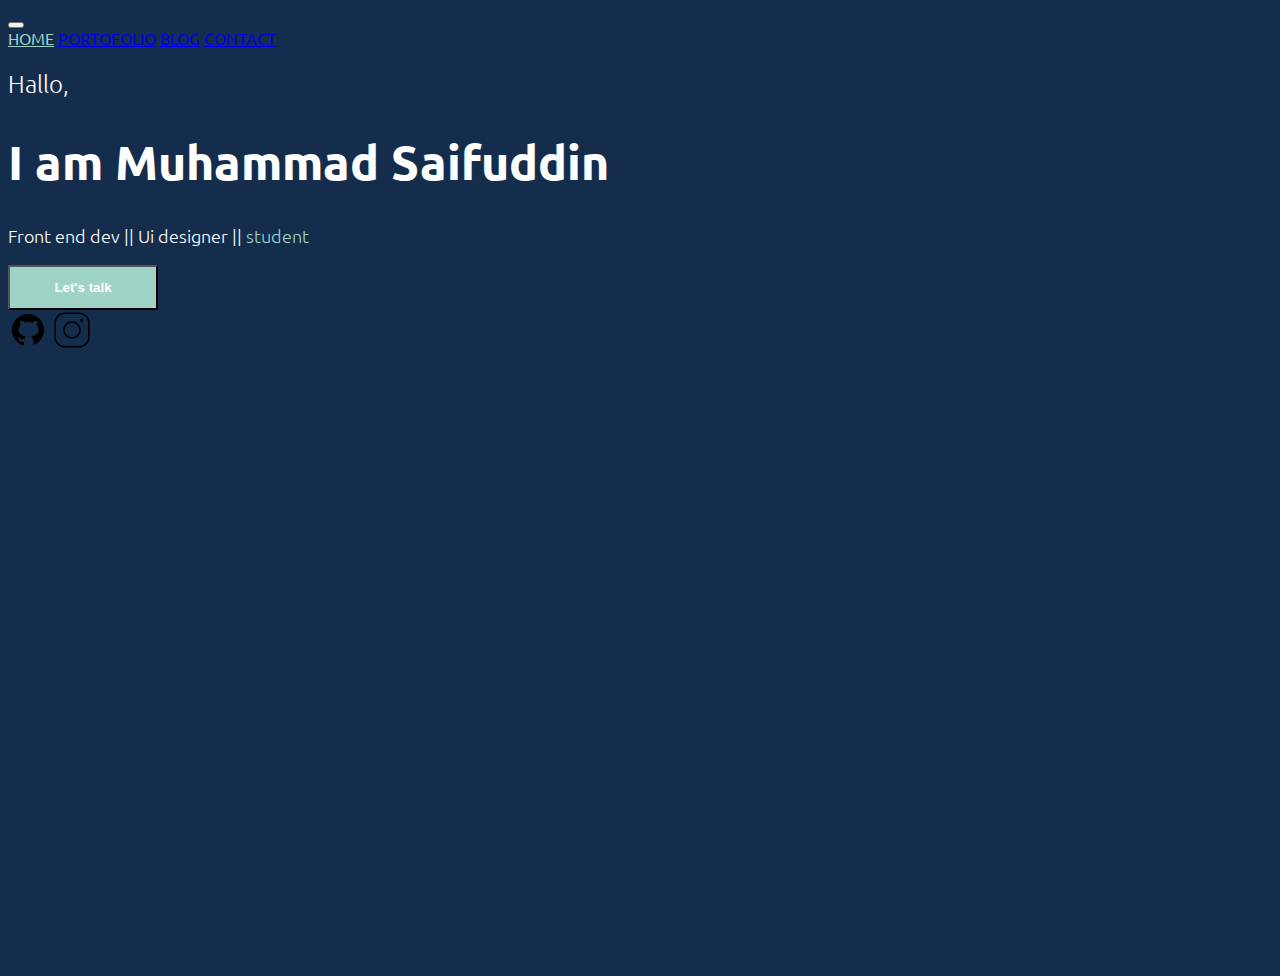
<file: portofolio/index.html>
<!doctype html>
<html lang="en">
  <head>
    <!-- Required meta tags -->
    <meta charset="utf-8">
    <meta name="viewport" content="width=device-width, initial-scale=1">

    <!-- Bootstrap CSS -->
    <link href="https://cdn.jsdelivr.net/npm/bootstrap@5.0.2/dist/css/bootstrap.min.css" rel="stylesheet" integrity="sha384-EVSTQN3/azprG1Anm3QDgpJLIm9Nao0Yz1ztcQTwFspd3yD65VohhpuuCOmLASjC" crossorigin="anonymous">
    <!-- my css style -->
     <link rel="stylesheet" href="css/style.css">
    
    <!-- g-font -->
     <link rel="preconnect" href="https://fonts.googleapis.com">
     <link rel="preconnect" href="https://fonts.gstatic.com" crossorigin>
     <link href="https://fonts.googleapis.com/css2?family=Ubuntu:wght@300;400;700&display=swap" rel="stylesheet">

    <title>web portofolio || muhammad saifuddin</title>
  </head>
  <body>
    
  <!-- navbar -->
  
      <nav class="navbar navbar-expand-lg navbar-dark bg-tranparent mt-4">
        <div class="container">
          <div class="row justify-content-center">
            <div class="col-10">
             <button class="navbar-toggler" type="button" data-bs-toggle="collapse" data-bs-target="#navbarNavAltMarkup" aria-controls="navbarNavAltMarkup" aria-expanded="false" aria-label="Toggle navigation">
             <span class="navbar-toggler-icon"></span>
             </button>
              <div class="collapse navbar-collapse" id="navbarNavAltMarkup">
                <div class="navbar-nav">
                 <a class="nav-link active me-3" aria-current="page" href="#">HOME</a>
                 <a class="nav-link me-3" href="#">PORTOFOLIO</a>
                 <a class="nav-link me-3" href="#">BLOG</a>
                 <a class="nav-link me-3" href="#">CONTACT</a>
                </div>
              </div>
            </div>
          </div>
        </div>
      </nav>
    <!-- end navbar -->
    
    <!-- section hero -->

      <section id="hero">
        <div class="container">
          <div class="row">
            <div class="col-5 offset-1 my-auto">
              <h2>Hallo,</h2>
              <h1 class="fw-bold">I am Muhammad Saifuddin</h1>
              <p>Front end dev || Ui designer || <span class="fw-bold color-acsent">student</span></p>
              <button class="btn btn-custom1 my-1">Let's talk 
                

              </button>
              <div class="social-icon">
               <?xml version="1.0"?><svg xmlns="http://www.w3.org/2000/svg"  viewBox="0 0 30 30" width="40px" height="40px">  
                 <path d="M15,3C8.373,3,3,8.373,3,15c0,5.623,3.872,10.328,9.092,11.63C12.036,26.468,12,26.28,12,26.047v-2.051 c-0.487,0-1.303,0-1.508,0c-0.821,0-1.551-0.353-1.905-1.009c-0.393-0.729-0.461-1.844-1.435-2.526 c-0.289-0.227-0.069-0.486,0.264-0.451c0.615,0.174,1.125,0.596,1.605,1.222c0.478,0.627,0.703,0.769,1.596,0.769 c0.433,0,1.081-0.025,1.691-0.121c0.328-0.833,0.895-1.6,1.588-1.962c-3.996-0.411-5.903-2.399-5.903-5.098 c0-1.162,0.495-2.286,1.336-3.233C9.053,10.647,8.706,8.73,9.435,8c1.798,0,2.885,1.166,3.146,1.481C13.477,9.174,14.461,9,15.495,9 c1.036,0,2.024,0.174,2.922,0.483C18.675,9.17,19.763,8,21.565,8c0.732,0.731,0.381,2.656,0.102,3.594 c0.836,0.945,1.328,2.066,1.328,3.226c0,2.697-1.904,4.684-5.894,5.097C18.199,20.49,19,22.1,19,23.313v2.734 c0,0.104-0.023,0.179-0.035,0.268C23.641,24.676,27,20.236,27,15C27,8.373,21.627,3,15,3z"/>
                </svg>
               <svg xmlns="http://www.w3.org/2000/svg"  viewBox="0 0 50 50" width="40px">
                  <path d="M 16 3 C 8.8324839 3 3 8.8324839 3 16 L 3 34 C 3 41.167516 8.8324839 47 16 47 L 34 47 C 41.167516 47 47 41.167516 47 34 L 47 16 C 47 8.8324839 41.167516 3 34 3 L 16 3 z M 16 5 L 34 5 C 40.086484 5 45 9.9135161 45 16 L 45 34 C 45 40.086484 40.086484 45 34 45 L 16 45 C 9.9135161 45 5 40.086484 5 34 L 5 16 C 5 9.9135161 9.9135161 5 16 5 z M 37 11 A 2 2 0 0 0 35 13 A 2 2 0 0 0 37 15 A 2 2 0 0 0 39 13 A 2 2 0 0 0 37 11 z M 25 14 C 18.936712 14 14 18.936712 14 25 C 14 31.063288 18.936712 36 25 36 C 31.063288 36 36 31.063288 36 25 C 36 18.936712 31.063288 14 25 14 z M 25 16 C 29.982407 16 34 20.017593 34 25 C 34 29.982407 29.982407 34 25 34 C 20.017593 34 16 29.982407 16 25 C 16 20.017593 20.017593 16 25 16 z"/>
               </svg>

              </div>
            </div>
          </div>
        </div>
      </section>

    <!-- end section hero -->

    <!-- Optional JavaScript; choose one of the two! -->

    <!-- Option 1: Bootstrap Bundle with Popper -->
    <script src="https://cdn.jsdelivr.net/npm/bootstrap@5.0.2/dist/js/bootstrap.bundle.min.js" integrity="sha384-MrcW6ZMFYlzcLA8Nl+NtUVF0sA7MsXsP1UyJoMp4YLEuNSfAP+JcXn/tWtIaxVXM" crossorigin="anonymous"></script>

    <!-- Option 2: Separate Popper and Bootstrap JS -->
    <!--
    <script src="https://cdn.jsdelivr.net/npm/@popperjs/core@2.9.2/dist/umd/popper.min.js" integrity="sha384-IQsoLXl5PILFhosVNubq5LC7Qb9DXgDA9i+tQ8Zj3iwWAwPtgFTxbJ8NT4GN1R8p" crossorigin="anonymous"></script>
    <script src="https://cdn.jsdelivr.net/npm/bootstrap@5.0.2/dist/js/bootstrap.min.js" integrity="sha384-cVKIPhGWiC2Al4u+LWgxfKTRIcfu0JTxR+EQDz/bgldoEyl4H0zUF0QKbrJ0EcQF" crossorigin="anonymous"></script>
    -->
  </body>
</html>
</file>
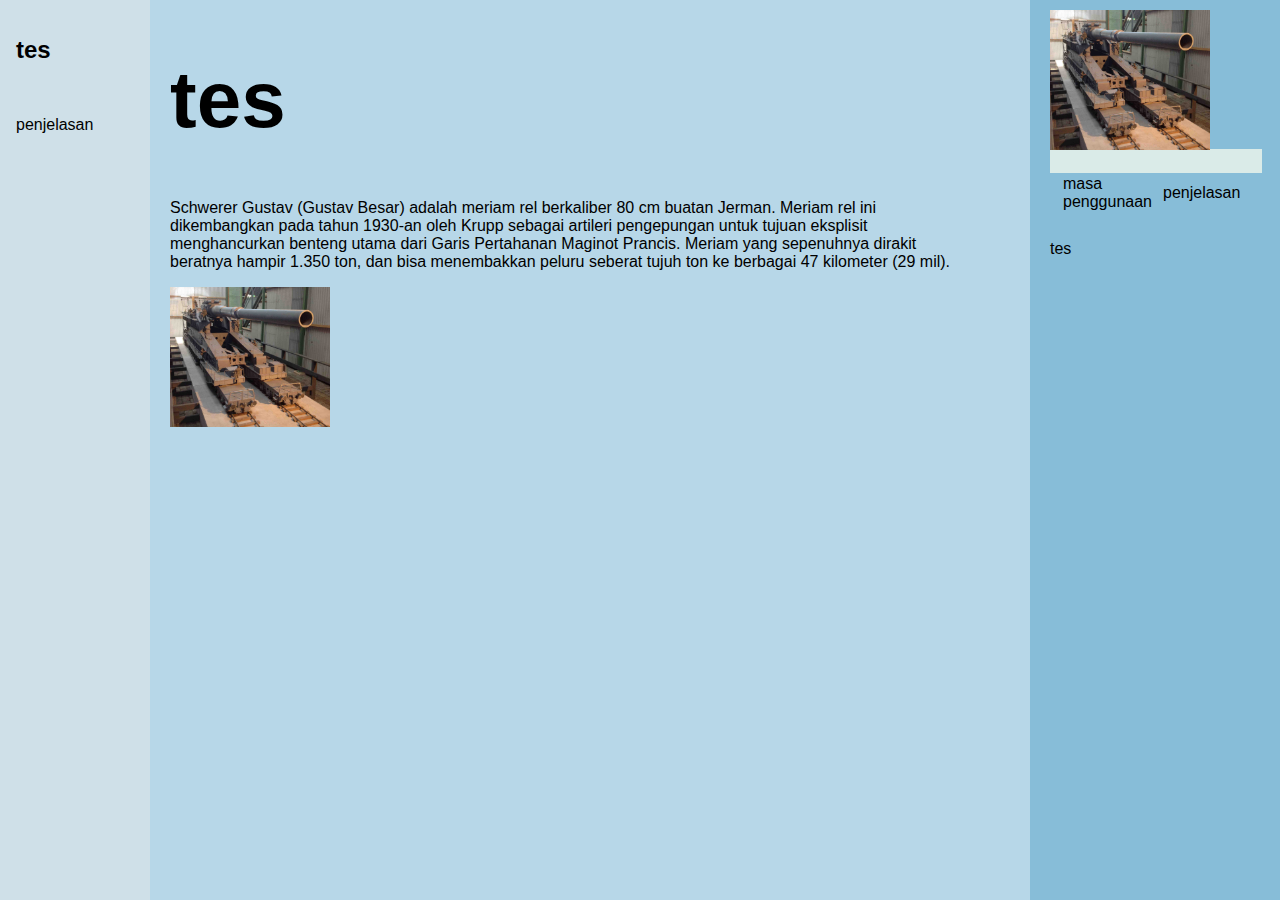
<file: wikipedia form temu dawg test/index.html>
<!DOCTYPE html>
<html lang="en">
<head>
	<meta charset="UTF-8">
	<meta name="viewport" content="width=device-width, initial-scale=1.0">
	<title>percobaan</title>
	<link rel="stylesheet" href="style.css">
</head>
<body>
	<!-- sidenavleft -->
	<div class="sidenavleft">
		<h2>tes</h2>
	<a href="#tes">penjelasan</a>
	</div>
    <!-- content -->
	<div class="content">
		<h1>tes</h1>
		<p> Schwerer Gustav (Gustav Besar) adalah meriam rel berkaliber 80 cm buatan Jerman.
            Meriam rel ini dikembangkan pada tahun 1930-an oleh Krupp sebagai artileri pengepungan
            untuk tujuan eksplisit menghancurkan benteng utama dari Garis Pertahanan Maginot Prancis.
            Meriam yang sepenuhnya dirakit beratnya hampir 1.350 ton, dan bisa menembakkan peluru 
            seberat tujuh ton ke berbagai 47 kilometer (29 mil).
		</p>
		<img width="160" height="140" src="DoraSchwererGustav.jpg">
	</div>

	<!-- sidenavright -->
	<div class="sidenavright">
		<img width="160" height="140" src="DoraSchwererGustav.jpg">
		<table>
			<tr>
				<!-- <th><img width="160" height="140" src="DoraSchwererGustav.jpg"></th> -->
			</tr>
			<tr>
				<th> </th>
				<th></th>
				<th> </th>
			</tr>
			<tr>
				<td>masa penggunaan</td>
				<td>penjelasan</td>
			</tr>
		</table>
		
		<p>tes</p>
	</div>
</body>
</html>
</file>
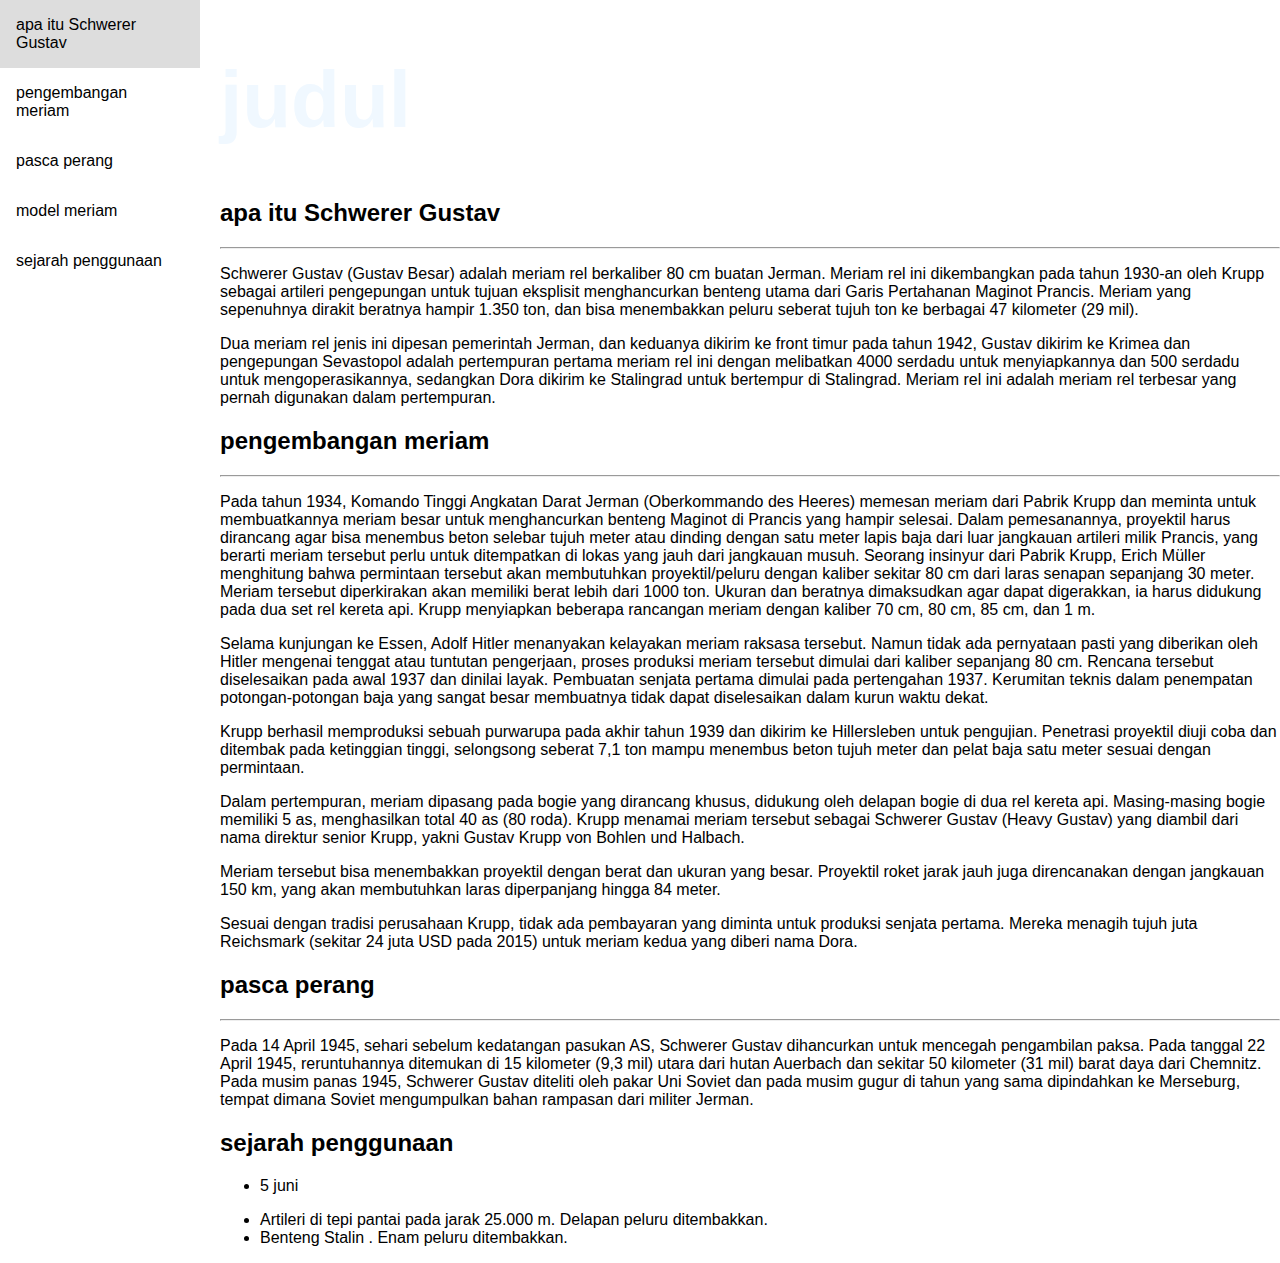
<file: wikipedia gustav/index.html>
<!DOCTYPE html>
<html lang="en">
<head>
    <link rel="stylesheet" href="style.css">
    <meta charset="UTF-8">
    <meta name="viewport" content="width=device-width, initial-scale=1.0">
    <style>
    
    </style>

    <title>wikipedia</title>
</head>
<body>
    <div class="sidenav">
       <a href="#pengertian" rel="noopener">apa itu Schwerer Gustav</a>
       <a href="#pengembangan" rel="noopener">pengembangan meriam</a>
       <a href="#perang" rel="noopener">pasca perang</a>
       <a href="#model" rel="noopener">model meriam</a>
       <a href="#penggunaan" rel="noopener">sejarah penggunaan</a>
    </div>

    <div class="content">
        <h1>judul</h1>

        <a id="pengertian" data-hs-anchor="true"></a>
        <h2>apa itu Schwerer Gustav</h2>

        <hr>

        <p>
            Schwerer Gustav (Gustav Besar) adalah meriam rel berkaliber 80 cm buatan Jerman.
            Meriam rel ini dikembangkan pada tahun 1930-an oleh Krupp sebagai artileri pengepungan
            untuk tujuan eksplisit menghancurkan benteng utama dari Garis Pertahanan Maginot Prancis.
            Meriam yang sepenuhnya dirakit beratnya hampir 1.350 ton, dan bisa menembakkan peluru 
            seberat tujuh ton ke berbagai 47 kilometer (29 mil).
        </p>

        <p>
            Dua meriam rel jenis ini dipesan pemerintah Jerman, dan keduanya dikirim ke front timur
           pada tahun 1942, Gustav dikirim ke Krimea dan pengepungan Sevastopol adalah pertempuran
           pertama meriam rel ini dengan melibatkan 4000 serdadu untuk menyiapkannya dan 500 
           serdadu untuk mengoperasikannya, sedangkan Dora dikirim ke Stalingrad untuk bertempur 
           di Stalingrad. Meriam rel ini adalah meriam rel terbesar yang pernah digunakan dalam 
           pertempuran.
        </p>
    </div>

    <div class="content">

        <a id="pengembangan" data-hs-anchor="true"></a>
        <h2>pengembangan meriam</h2>

        <hr>

        <p>
            Pada tahun 1934, Komando Tinggi Angkatan Darat Jerman (Oberkommando des Heeres)
            memesan meriam dari Pabrik Krupp dan meminta untuk membuatkannya meriam besar
            untuk menghancurkan benteng Maginot di Prancis yang hampir selesai. Dalam
            pemesanannya, proyektil harus dirancang agar bisa menembus beton selebar tujuh
            meter atau dinding dengan satu meter lapis baja dari luar jangkauan artileri
            milik Prancis, yang berarti meriam tersebut perlu untuk ditempatkan di lokas
            yang jauh dari jangkauan musuh. Seorang insinyur dari Pabrik Krupp,
            Erich Müller menghitung bahwa permintaan tersebut akan membutuhkan
            proyektil/peluru dengan kaliber sekitar 80 cm dari laras senapan sepanjang
            30 meter. Meriam tersebut diperkirakan akan memiliki berat lebih dari 1000 ton.
            Ukuran dan beratnya dimaksudkan agar dapat digerakkan, ia harus didukung pada
            dua set rel kereta api. Krupp menyiapkan beberapa rancangan meriam dengan kaliber
            70 cm, 80 cm, 85 cm, dan 1 m. 
        </p>
        <p>
            Selama kunjungan ke Essen, Adolf Hitler menanyakan kelayakan meriam raksasa
            tersebut. Namun tidak ada pernyataan pasti yang diberikan oleh Hitler
            mengenai tenggat atau tuntutan pengerjaan, proses produksi meriam tersebut 
            dimulai dari kaliber sepanjang 80 cm. Rencana tersebut diselesaikan pada 
            awal 1937 dan dinilai layak. Pembuatan senjata pertama dimulai pada
            pertengahan 1937. Kerumitan teknis dalam penempatan potongan-potongan
            baja yang sangat besar membuatnya tidak dapat diselesaikan dalam kurun
            waktu dekat.
        </p>
        <p>
            Krupp berhasil memproduksi sebuah purwarupa pada akhir tahun 1939 dan
            dikirim ke Hillersleben untuk pengujian. Penetrasi proyektil diuji coba
            dan ditembak pada ketinggian tinggi, selongsong seberat 7,1 ton mampu
            menembus beton tujuh meter dan pelat baja satu meter sesuai dengan
            permintaan.
        </p>
        <p>
            Dalam pertempuran, meriam dipasang pada bogie yang dirancang
            khusus, didukung oleh delapan bogie di dua rel kereta api. Masing-masing
            bogie memiliki 5 as, menghasilkan total 40 as (80 roda). Krupp menamai
            meriam tersebut sebagai Schwerer Gustav (Heavy Gustav) yang diambil dari
            nama direktur senior Krupp, yakni Gustav Krupp von Bohlen und Halbach.
        </p>
        <p>
            Meriam tersebut bisa menembakkan proyektil dengan berat dan ukuran yang
            besar. Proyektil roket jarak jauh juga direncanakan dengan jangkauan
            150 km, yang akan membutuhkan laras diperpanjang hingga 84 meter.
        </p>
        <p>
            Sesuai dengan tradisi perusahaan Krupp, tidak ada pembayaran yang diminta
            untuk produksi senjata pertama. Mereka menagih tujuh juta Reichsmark
            (sekitar 24 juta USD pada 2015) untuk meriam kedua yang diberi nama Dora.
        </p>
    </div>

    <div class="content">
        <a id="perang" data-hs-anchor="true"></a>
        <h2>
            pasca perang
        </h2>
        <hr>
        <p>
            Pada 14 April 1945, sehari sebelum kedatangan pasukan AS, Schwerer Gustav
            dihancurkan untuk mencegah pengambilan paksa. Pada tanggal 22 April
            1945, reruntuhannya ditemukan di 15 kilometer (9,3 mil) utara dari hutan
            Auerbach dan sekitar 50 kilometer (31 mil) barat daya dari Chemnitz. Pada
            musim panas 1945, Schwerer Gustav diteliti oleh pakar Uni Soviet dan pada
            musim gugur di tahun yang sama dipindahkan ke Merseburg, tempat dimana
            Soviet mengumpulkan bahan rampasan dari militer Jerman.
        </p>
    </div>
    
    <div class="content">

        <a id="penggunaan" data-hs-anchor="true"></a>
        <h2>sejarah penggunaan</h2>
        
        <ul>
        <li>5 juni</li>
        </ul>
        <ul>
           <li>Artileri di tepi pantai pada jarak 25.000 m. Delapan peluru ditembakkan.</li> 
           <li>Benteng Stalin . Enam peluru ditembakkan.</li>
        </ul>
        

    </div>


    <div class="content">
    
    </div>
    
</body>
</html>
</file>
<file: portofolio/css/style.css>
:root {
    --maincolor : #142d4c ;
    --secondarycolor : #385170 ;
    --acsentcolor : #9fd3c7 ;
}

body {
    background-color: var(--maincolor);
    min-height: 900px;
    font-family: 'ubuntu',sans-serif;
}

section h1 {
    color: #fff;
    font-size: 2.5rem
}
/* navbar */

 .nav-link.active {
    color: var(--acsentcolor)!important;
 }

/* end navbar */

/* hero */

 .color-acsent {
    color: var(--acsentcolor);
 }

 #hero {
    color: #fff;
    min-height: 100vh;
 
 }

 #hero h1{
    font-size: 3rem;
 }
 #hero h2{
    font-weight: 300;
 }
 #hero p{
    font-size: 1.1rem;
    font-weight: 300;
 }

 /* cta */
 .btn-custom1 {
    background-color: var(--acsentcolor);
    text-align: center;
    color: #fff;
    min-width: 150px;
    height: 45px;
    font-weight: 700;
 }
 .btn-custom1:hover{
    box-shadow: 0 0 5px var(--acsentcolor); 
 }
/* end hero */
</file>
<file: wikipedia form temu dawg test/style.css>
/* warna navigasi atas #daebe8 */
/*size*/
    h1{
        font-size: 500%;
    }
        * {
     box-sizing: border-box;
    }
        
    body {
        margin: 0;
        font-family: Arial, Helvetica, sans-serif;
        background-color: #b7d7e8;
    }

/* .sidenavleft */
     /* Style the side navigation */
    
         .sidenavleft {
         height: 100%;
         width: 150px;
         position: fixed;
         z-index: 1;
         top: 0;
         left: 0;
         background-color: #cfe0e8;
         overflow-x: hidden;
        }

    /* .sidenavleft text */
        .sidenavleft h2{            
         size: 100px;
         color:black ;
         padding: 16px;
         text-decoration:none ;
         display: block;
        }
    
    /* Side navigation links */
    
        .sidenavleft a{
         color: rgb(0, 0, 0);
         padding: 16px;
         text-decoration: none;
         display: block;
        }
    
    /* Change color on hover */
        .sidenavleft a:hover {
         background-color: #dddddd;
         color: black;
        }


/* .sidenavright */
    /* .sidenavright style */
	    .sidenavright{
		    height: 100%;
		    width: 250px;
		    position: fixed;
		    z-index: 1;
		    top: 0;
		    right: 0;
		    background-color: #87bdd8;
		    overflow-x:scroll;
            overflow-y: scroll;
            padding-left: 20px;
           padding-top: 10px;
	    }

    /* .sidenavright image */
	    .sidenavright image{
		    height: 50%;
		    width: 1px;
            display: block;
	    }

    /* .sidenavright text */
        .sidenavright p{
         color: black;
        }

    /* .sidenavright table     */
        .sidenavright table {
         font-family: Arial, sans-serif;
         border-collapse: collapse;
         width: 10%;align-content: center;
        }
        .sidenavright td {
            border: 1cap solid #87bdd8;
            text-align:start;
            padding: 1%;
        }
        .sidenavright th {
            border: 1cap solid #daebe8;
            text-align:center;
            padding: 1px;
        }
        .sidenavright tr:nth-child(even) {
            background-color: #daebe8;   
        }


/* .content */
    /* Style the content */
        .content {        
         margin-left: 150px;
         padding-left: 20px;
         margin-right: 300px;
         padding-right: 20px;
        }
    /* table .content     */
        .content table {
         font-family: Arial, sans-serif;
         border-collapse: collapse;
         width: 10%;align-content: center;
        }
        .content td {
         border: 1cap solid #87bdd8;
         text-align:start;
         padding: 1%;
        }
        .content th {
          border: 1cap solid #87bdd8;
            text-align:center;
           padding: 1px;
        }
        .content tr:nth-child(even) {
         background-color: #daebe8;   
        }
</file>
<file: wikipedia gustav/style.css>
h1 {
    color: aliceblue;
}


/* table */
    table {
        font-family: arial, sans-serif;
   border-collapse: collapse;
   width: 100%;position: fixed;
    }

    td,th {
        border: 1px solid #ddd;
        text-align: right;
        padding: 8px;
    }

    tr:nth-child(even) {
        background-color: #ddd;
    }

/*size*/
    h1{
        font-size: 500%;
    }



        * {
     box-sizing: border-box;
    }
        
    body {
        margin: 0;
        font-family: Arial, Helvetica, sans-serif;
    }
/* Style the side navigation */
    
    .sidenav {
        height: 100%;
        width: 200px;
        position: fixed;
        z-index: 1;
        top: 0;
        left: 0;
        background-color: #ffffff;
        overflow-x: hidden;
    }
        
/* Side navigation links */
    .sidenav a {
        
        color: rgb(0, 0, 0);
        padding: 16px;
        text-decoration: none;
        display: block;
    }
    
    /* Change color on hover */
    .sidenav a:hover {
      background-color: #ddd;
      color: black;
    }
    
    /* Style the content */
    .content {
      margin-left: 200px;
      padding-left: 20px;
    }
</file>
